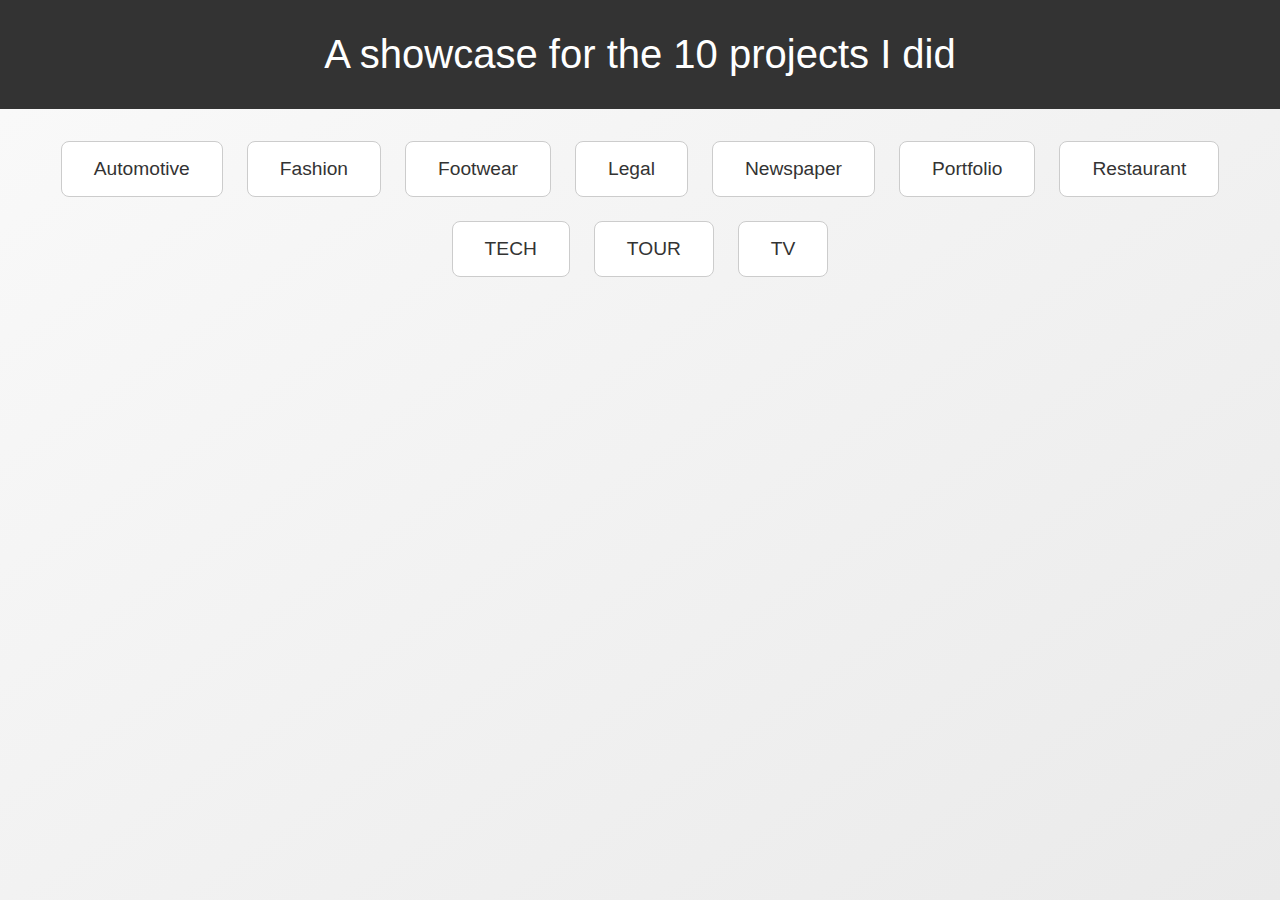
<file: index.html>
<!DOCTYPE html>
<html lang="en">
  <head>
    <meta charset="UTF-8" />
    <meta name="viewport" content="width=device-width, initial-scale=1.0" />
    <title>Showcase</title>
    <link rel="stylesheet" href="style.css" />
  </head>
  <body>
    <header>
      <h1>A showcase for the 10 projects I did</h1>
    </header>

    <ul class="showcase">
      <li><a href="Automotive/index.html">Automotive</a></li>
      <li><a href="Fashion/index.html">Fashion</a></li>
      <li><a href="Footwear/index.html">Footwear</a></li>
      <li><a href="Legal/index.html">Legal</a></li>
      <li><a href="Newspaper/index.html">Newspaper</a></li>
      <li><a href="portfolio/index.html">Portfolio</a></li>
      <li><a href="Restaurant/index.html">Restaurant</a></li>
      <li><a href="TECH/index.html">TECH</a></li>
      <li><a href="TOUR/index.html">TOUR</a></li>
      <li><a href="TV/index.html">TV</a></li>
    </ul>
  </body>
</html>
</file>
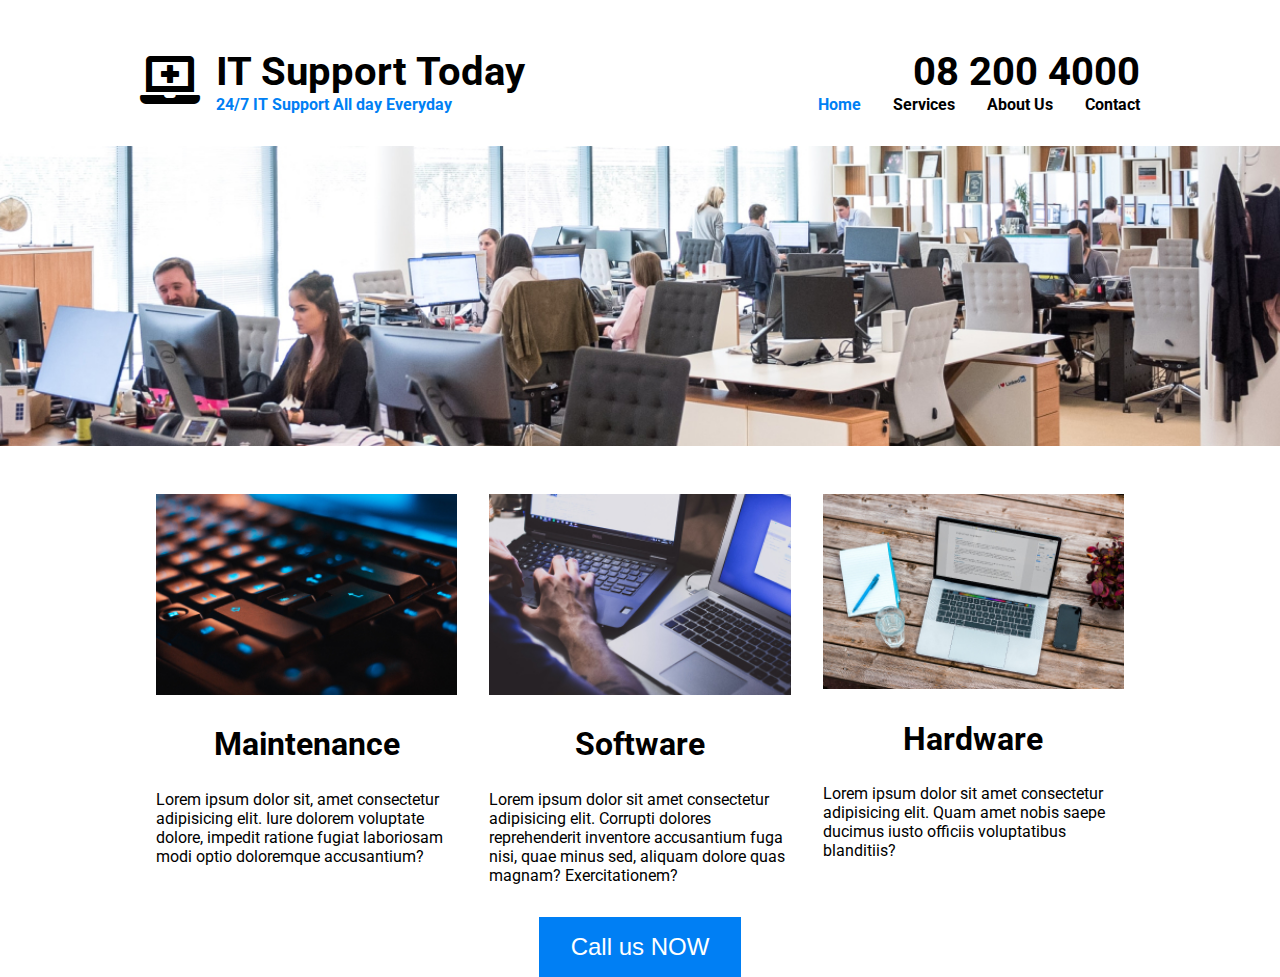
<file: TECH/index.html>
<!DOCTYPE html>
<html lang="en">
  <head>
    <meta charset="UTF-8" />
    <meta name="viewport" content="width=device-width, initial-scale=1.0" />
    <title>Technology</title>
    <link
      rel="stylesheet"
      href="https://cdnjs.cloudflare.com/ajax/libs/font-awesome/5.14.0/css/all.min.css"
    />
    <link rel="stylesheet" href="style.css" />
  </head>
  <body>
    <div class="container">
      <nav>
        <div class="logo">
          <i class="fas fa-laptop-medical"></i>
        </div>
        <div class="inner-nav">
          <div class="row">
            <p class="big">IT Support Today</p>
            <p class="big hidden-mobile">08 200 4000</p>
          </div>
          <div class="row">
            <p class="blue hidden-mobile">24/7 IT Support All day Everyday</p>
            <ul>
              <li><a href="#" class="active">Home</a></li>
              <li><a href="#">Services</a></li>
              <li><a href="#">About Us</a></li>
              <li><a href="#">Contact</a></li>
            </ul>
          </div>
        </div>
      </nav>
    </div>
    <header></header>

    <div class="container">
      <div class="row">
        <div class="col">
          <img src="assets/img-1.png" alt="img-1" />
          <h2>Maintenance</h2>
          <p>
            Lorem ipsum dolor sit, amet consectetur adipisicing elit. Iure
            dolorem voluptate dolore, impedit ratione fugiat laboriosam modi
            optio doloremque accusantium?
          </p>
        </div>
        <div class="col">
          <img src="assets/img-2.png" alt="img-2" />
          <h2>Software</h2>
          <p>
            Lorem ipsum dolor sit amet consectetur adipisicing elit. Corrupti
            dolores reprehenderit inventore accusantium fuga nisi, quae minus
            sed, aliquam dolore quas magnam? Exercitationem?
          </p>
        </div>
        <div class="col">
          <img src="assets/img-3.png" alt="img-3" />
          <h2>Hardware</h2>
          <p>
            Lorem ipsum dolor sit amet consectetur adipisicing elit. Quam amet
            nobis saepe ducimus iusto officiis voluptatibus blanditiis?
          </p>
        </div>
      </div>
    </div>

    <div class="text-center">
      <button>Call us NOW</button>
    </div>
  </body>
</html>
</file>
<file: style.css>
* {
  margin: 0;
  padding: 0;
  box-sizing: border-box;
}

body {
  font-family: "Roboto", sans-serif;
  min-height: 100vh;
  display: flex;
  flex-direction: column;
  align-items: center;
  background: linear-gradient(to bottom right, #fafafa, #eaeaea);
}

header {
  width: 100%;
  background-color: #333;
  padding: 2rem 0;
  text-align: center;
  margin-bottom: 2rem;
}

header h1 {
  color: #fff;
  font-size: 2.5rem;
  font-weight: 300;
}

.showcase {
  list-style-type: none;
  display: flex;
  flex-wrap: wrap;
  gap: 1.5rem;
  justify-content: center;
  max-width: 1200px;
  width: 100%;
  padding: 0 1rem;
}

.showcase li {
  background-color: #fff;
  border: 1px solid #ccc;
  border-radius: 0.5rem;
  transition: transform 0.3s, box-shadow 0.3s;
  padding: 1rem 2rem;
}

.showcase li:hover {
  transform: translateY(-3px);
  box-shadow: 0 4px 10px rgba(0, 0, 0, 0.1);
}

.showcase li a {
  text-decoration: none;
  color: #333;
  font-size: 1.2rem;
  font-weight: 500;
}

.showcase li a:hover {
  color: #007acc;
}
</file>
<file: TECH/style.css>
@import url("https://fonts.googleapis.com/css2?family=Roboto:wght@300;400;500;700;900&display=swap");

* {
  box-sizing: border-box;
}

body {
  font-family: "Roboto", sans-serif;
  margin: 0;
}

.container {
  margin: 0 auto;
  width: 1000px;
  max-width: 100%;
}

header {
  background-image: url(assets/banner.png);
  background-size: cover;
  background-position: center center;
  height: 300px;
  margin-bottom: 2rem;
}

nav {
  display: flex;
  font-weight: bold;
  align-items: center;
  margin: 3rem 0 2rem;
}

.logo {
  font-size: 3rem;
  margin-right: 1rem;
}

.inner-nav {
  flex: 1;
}

.row {
  display: flex;
  justify-content: space-between;
}

.big {
  font-size: 2.5rem;
  margin: 0;
}

.blue {
  color: #007ff4;
  margin: 0;
}

nav ul {
  display: flex;
  padding: 0;
  list-style-type: none;
  margin: 0;
}

nav a {
  color: black;
  text-decoration: none;
  margin-left: 2rem;
}

nav a.active {
  color: #007ff4;
}

.col {
  padding: 1rem;
  flex: 1;
}

.col img {
  width: 100%;
}

h2 {
  font-size: 2rem;
  text-align: center;
}

.text-center {
  text-align: center;
}

button {
  background-color: #007ff4;
  border: none;
  color: white;
  font-size: 1.5rem;
  padding: 1rem 2rem;
}

@media screen and (max-width: 768px) {
  .hidden-mobile {
    display: none;
  }

  .logo {
    margin-left: 1rem;
  }

  .row {
    flex-direction: column;
    align-items: center;
  }
}
</file>
